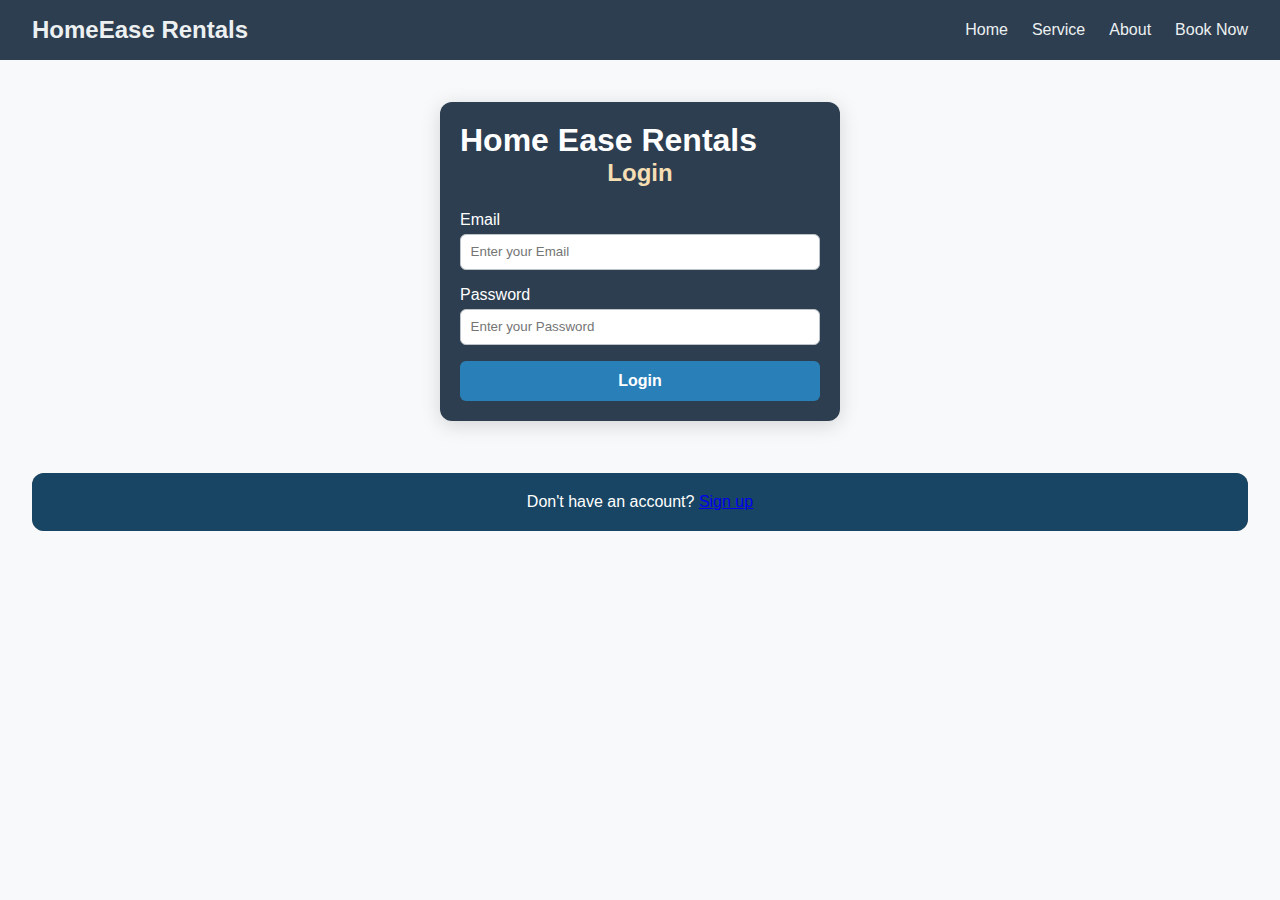
<file: html/login.html>
<!DOCTYPE html>
<html lang="en">
<head>
  <meta charset="UTF-8">
  <meta name="viewport" content="width=device-width, initial-scale=1.0">
  <title>Login - Vacation Rentals</title>
  <link rel="stylesheet" href="login.css">
  <link rel="stylesheet" href="https://cdnjs.cloudflare.com/ajax/libs/font-awesome/6.5.0/css/all.min.css">
</head>
<body>
  <!-- Navigation -->
  <nav class="nav-items">
    <div class="brand">HomeEase Rentals</div>
    <div class="menu-toggle" id="menu-toggle">
      <i class="fas fa-bars"></i>
    </div>
    <div class="menu" id="menu">
      <ul>
        <li><a href="index.html#Home">Home</a></li>
        <li><a href="index.html#service">Service</a></li>
        <li><a href="index.html#about">About</a></li>
        <li><a href="index.html#book-Form">Book Now</a></li>
      </ul>
    </div>
  </nav>

  <!-- Login Section -->
  <section class="auth-section">
    <form action="" class="login" id="login">
      <h1>Home Ease Rentals</h1>
      <h2>Login</h2>
      <label for="email">Email</label>
      <input type="text" id="email" placeholder="Enter your Email" required>

      <label for="password">Password</label>
      <input type="password" id="password" placeholder="Enter your Password" required>

      <button type="submit">Login</button>
    </form>
    <p>Don't have an account? <a href="RegisterForm.html">Sign up</a></p>
  </section>

  <script src="login.js"></script>
</body>
</html>
</file>
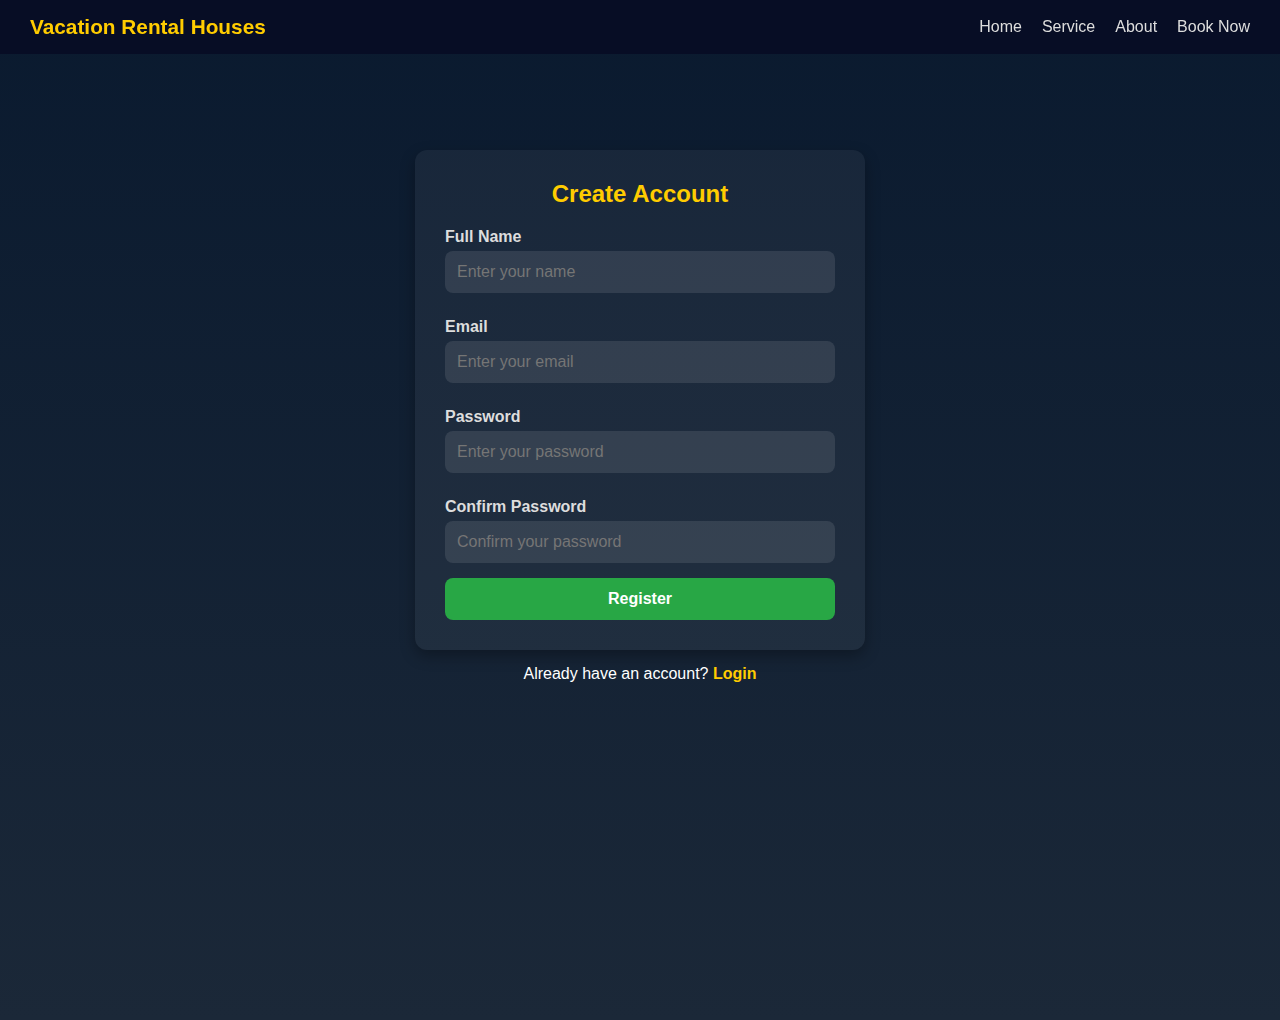
<file: html/RegisterForm.html>
<!DOCTYPE html>
<html lang="en">
<head>
  <meta charset="UTF-8">
  <meta name="viewport" content="width=device-width, initial-scale=1.0">
  <title>Register - Vacation Rentals</title>
  <link rel="stylesheet" href="register.css">
  <link rel="stylesheet" href="https://cdnjs.cloudflare.com/ajax/libs/font-awesome/6.5.0/css/all.min.css">
</head>
<body>
  <!-- Navigation -->
  <nav class="nav-items">
    <div class="brand">Vacation Rental Houses</div>
    <div class="menu-toggle" id="menu-toggle">
      <i class="fas fa-bars"></i>
    </div>
    <div class="menu" id="menu">
      <ul>
        <li><a href="index.html#Home">Home</a></li>
        <li><a href="index.html#service">Service</a></li>
        <li><a href="index.html#about">About</a></li>
        <li><a href="index.html#bookingForm">Book Now</a></li>
      </ul>
    </div>
  </nav>

  <!-- Register Section -->
  <section class="auth-section">
    <form action="" class="register" id="register">
      <h2>Create Account</h2>
      <label for="fullname">Full Name</label>
      <input type="text" id="fullname" placeholder="Enter your name" required>

      <label for="email">Email</label>
      <input type="email" id="email" placeholder="Enter your email" required>

      <label for="password">Password</label>
      <input type="password" id="password" placeholder="Enter your password" required>

      <label for="confirm">Confirm Password</label>
      <input type="password" id="confirm" placeholder="Confirm your password" required>

      <button type="submit">Register</button>
    </form>
    <p>Already have an account? <a href="index.html">Login</a></p>
  </section>

  <script src="main.js"></script>
</body>
</html>
</file>
<file: html/login.css>
/* Global Reset */
* {
  margin: 0;
  padding: 0;
  box-sizing: border-box;
  font-family: Arial, sans-serif;
}

body {
  display: flex;
  flex-direction: column;
  min-height: 100vh;
  color: white;
  overflow-x: hidden;
  padding-top: 70px; /* prevent navbar overlap */
  background: #f8f9fa url("https://plus.unsplash.com/premium_photo-1687578396401-4afc781d6085?w=1200&auto=format&fit=crop&q=60") 
    no-repeat center/cover;
}

/* Navbar */
.nav-items {
  display: flex;
  justify-content: space-between;
  align-items: center;
  padding: 1rem 2rem;
  background-color: #2c3e50;
  color: #ecf0f1;
  position: fixed;
  width: 100%;
  top: 0;
  left: 0;
  z-index: 1000;
}

.nav-items .brand {
  font-size: 1.5rem;
  font-weight: bold;
}

.nav-items .menu {
  display: flex;
}

.nav-items .menu ul {
  display: flex;
  list-style: none;
  gap: 1.5rem;
}

.nav-items .menu ul li a {
  color: #ecf0f1;
  text-decoration: none;
  font-weight: 500;
  cursor: pointer;
}

.menu-toggle {
  display: none;
  cursor: pointer;
  font-size: 1.5rem;
  color: white;
}

/* Dropdown for Mobile */
.menu.active {
  display: flex !important;
  flex-direction: column;
  gap: 1rem;
  background: #2c3e50;
  position: absolute;
  top: 70px; /* directly below navbar */
  right: 10px;
  padding: 1rem;
  border-radius: 8px;
}

/* Auth Section */
.auth-section {
  display: flex;
  flex-direction: column;
  justify-content: center;
  align-items: center;
  padding: 2rem;
  gap: 2rem;
}

.auth-section p {
  width: 100%;
  margin-top: 20px;
  padding: 20px;
  color: white;
  border-radius: 12px;
  text-align: center;
  backdrop-filter: brightness(0.6);
  background-color: #184563;
}

/* House Section */
.house {
  display: flex;
  flex-direction: row;
  padding: 20px;
  margin: 10px;
  width: 100%;
  box-shadow: 0px 4px 20px rgba(0,0,0,0.1);
  border-radius: 12px;
  gap: 1rem;
  background: white;
}

.house img {
  width: 50%;
  height: auto;
  border-radius: 12px;
  object-fit: cover;
}

.house-desc {
  flex: 1;
  padding: 20px;
  background-color: #2c3e50;
  border-radius: 12px;
  display: flex;
  flex-direction: column;
  align-items: center;
  justify-content: center;
}

/* Login Form */
.login {
  display: flex;
  flex-direction: column;
  width: 100%;
  max-width: 400px;
  padding: 20px;
  background-color: #2c3e50;
  border-radius: 12px;
  box-shadow: 0px 4px 20px rgba(0,0,0,0.15);
  transition: transform 0.3s ease, box-shadow 0.3s ease;
}

.login:hover {
  transform: translateY(-5px);
  box-shadow: 0px 8px 30px rgba(0,0,0,0.25);
}

.login h2 {
  margin-bottom: 1.5rem;
  color: wheat;
  text-align: center;
}

.login label {
  margin-bottom: 0.3rem;
  font-weight: 500;
  align-self: flex-start;
}

.login input {
  width: 100%;
  padding: 0.6rem;
  margin-bottom: 1rem;
  border: 1px solid #bdc3c7;
  border-radius: 6px;
}

.login input:focus {
  border-color: #2980b9;
  box-shadow: 0 0 5px rgba(41, 128, 185, 0.5);
  outline: none;
}

.login button {
  width: 100%;
  padding: 0.7rem;
  border-radius: 6px;
  background-color: #2980b9;
  color: #fff;
  font-size: 1rem;
  cursor: pointer;
  border: none;
  font-weight: bold;
}

.login button:hover {
  background-color: #1f5a7d;
  transform: scale(1.02);
}

.login p {
  margin-top: 1rem;
  font-size: 0.9rem;
  color: #ddd;
  text-align: center;
}

.login p a {
  color: #f1c40f;
  text-decoration: none;
}

/* Footer */
.footer {
  text-align: center;
  background-color: #2c3e50;
  color: white;
  padding: 15px;
  width: 100%;
  margin-top: auto;
}

.footer a {
  color: #bdc3c7;
  text-decoration: none;
}

/* Responsive */
@media (max-width: 1024px) {
  .house {
    flex-direction: column;
    align-items: center;
  }

  .house img {
    width: 100%;
    height: auto;
  }

  .house-desc {
    width: 100%;
    margin-top: 15px;
  }
}

@media (max-width: 768px) {
  .nav-items .menu {
    display: none; 
  }

  .menu-toggle {
    display: flex;
    flex-direction: column;
  }

  .auth-section {
    padding: 1rem;
  }

  .auth-section p {
    text-align: start;
    padding: 15px;
  }

  .house {
    padding: 10px;
  }

  .login {
    width: 100%;
  }

  .menu ul {
    flex-direction: column;
    gap: 15px;
    text-align: right;
  }

  .menu.active {
    opacity: 1;
    visibility: visible;
    transform: translateY(0);
  }

  .menu-toggle {
    display: block;
  }
}
</file>
<file: html/register.css>
/* Reset */
* {
  margin: 0;
  padding: 0;
  box-sizing: border-box;
}

body {
  font-family: Arial, Helvetica, sans-serif;
  background: linear-gradient(to bottom, #0a1a2f, #1b2838);
  color: #fff;
  min-height: 100vh;
}

/* Navigation (same as login) */
.nav-items {
  display: flex;
  justify-content: space-between;
  align-items: center;
  padding: 15px 30px;
  position: fixed;
  top: 0;
  left: 0;
  width: 100%;
  background: rgba(7, 13, 37, 0.95);
  backdrop-filter: blur(6px);
  z-index: 10;
}

.brand {
  font-size: 1.3rem;
  font-weight: bold;
  color: #ffcc00;
}

.menu ul {
  display: flex;
  list-style: none;
  gap: 20px;
}

.menu ul li a {
  color: #ddd;
  text-decoration: none;
  font-size: 1rem;
  transition: color 0.3s;
}

.menu ul li a:hover {
  color: #ffcc00;
}

/* Hamburger */
.menu-toggle {
  display: none;
  font-size: 1.8rem;
  cursor: pointer;
  color: #fff;
  z-index: 11;
}

@media (max-width: 768px) {
  .menu {
    position: absolute;
    top: 60px;
    right: 20px;
    background: rgba(0,0,0,0.95);
    border-radius: 10px;
    padding: 15px;
    width: 200px;
    opacity: 0;
    visibility: hidden;
    transform: translateY(-10px);
    transition: all 0.3s ease;
  }

  .menu ul {
    flex-direction: column;
    gap: 15px;
    text-align: right;
  }

  .menu.active {
    opacity: 1;
    visibility: visible;
    transform: translateY(0);
  }

  .menu-toggle {
    display: block;
  }
}

/* Register Form Section */
.auth-section {
  margin-top: 120px;
  display: flex;
  flex-direction: column;
  align-items: center;
  padding: 30px;
}

.register {
  background: rgba(255, 255, 255, 0.05);
  padding: 30px;
  border-radius: 12px;
  width: 100%;
  max-width: 450px;
  box-shadow: 0 6px 15px rgba(0,0,0,0.3);
}

.register h2 {
  color: #ffcc00;
  text-align: center;
  margin-bottom: 20px;
}

.register label {
  font-weight: bold;
  margin: 10px 0 5px;
  display: block;
  color: #ddd;
}

.register input {
  width: 100%;
  padding: 12px;
  margin-bottom: 15px;
  border-radius: 8px;
  border: none;
  outline: none;
  font-size: 1rem;
}

.register input[type="text"],
.register input[type="email"],
.register input[type="password"] {
  background: rgba(255,255,255,0.1);
  color: #fff;
}

.register button {
  width: 100%;
  padding: 12px;
  border: none;
  border-radius: 8px;
  background: #28a745;
  color: #fff;
  font-size: 1rem;
  font-weight: bold;
  cursor: pointer;
  transition: 0.3s;
}

.register button:hover {
  background: #218838;
}

.auth-section p {
  margin-top: 15px;
  text-align: center;
}

.auth-section a {
  color: #ffcc00;
  text-decoration: none;
  font-weight: bold;
}

.auth-section a:hover {
  text-decoration: underline;
}
</file>
